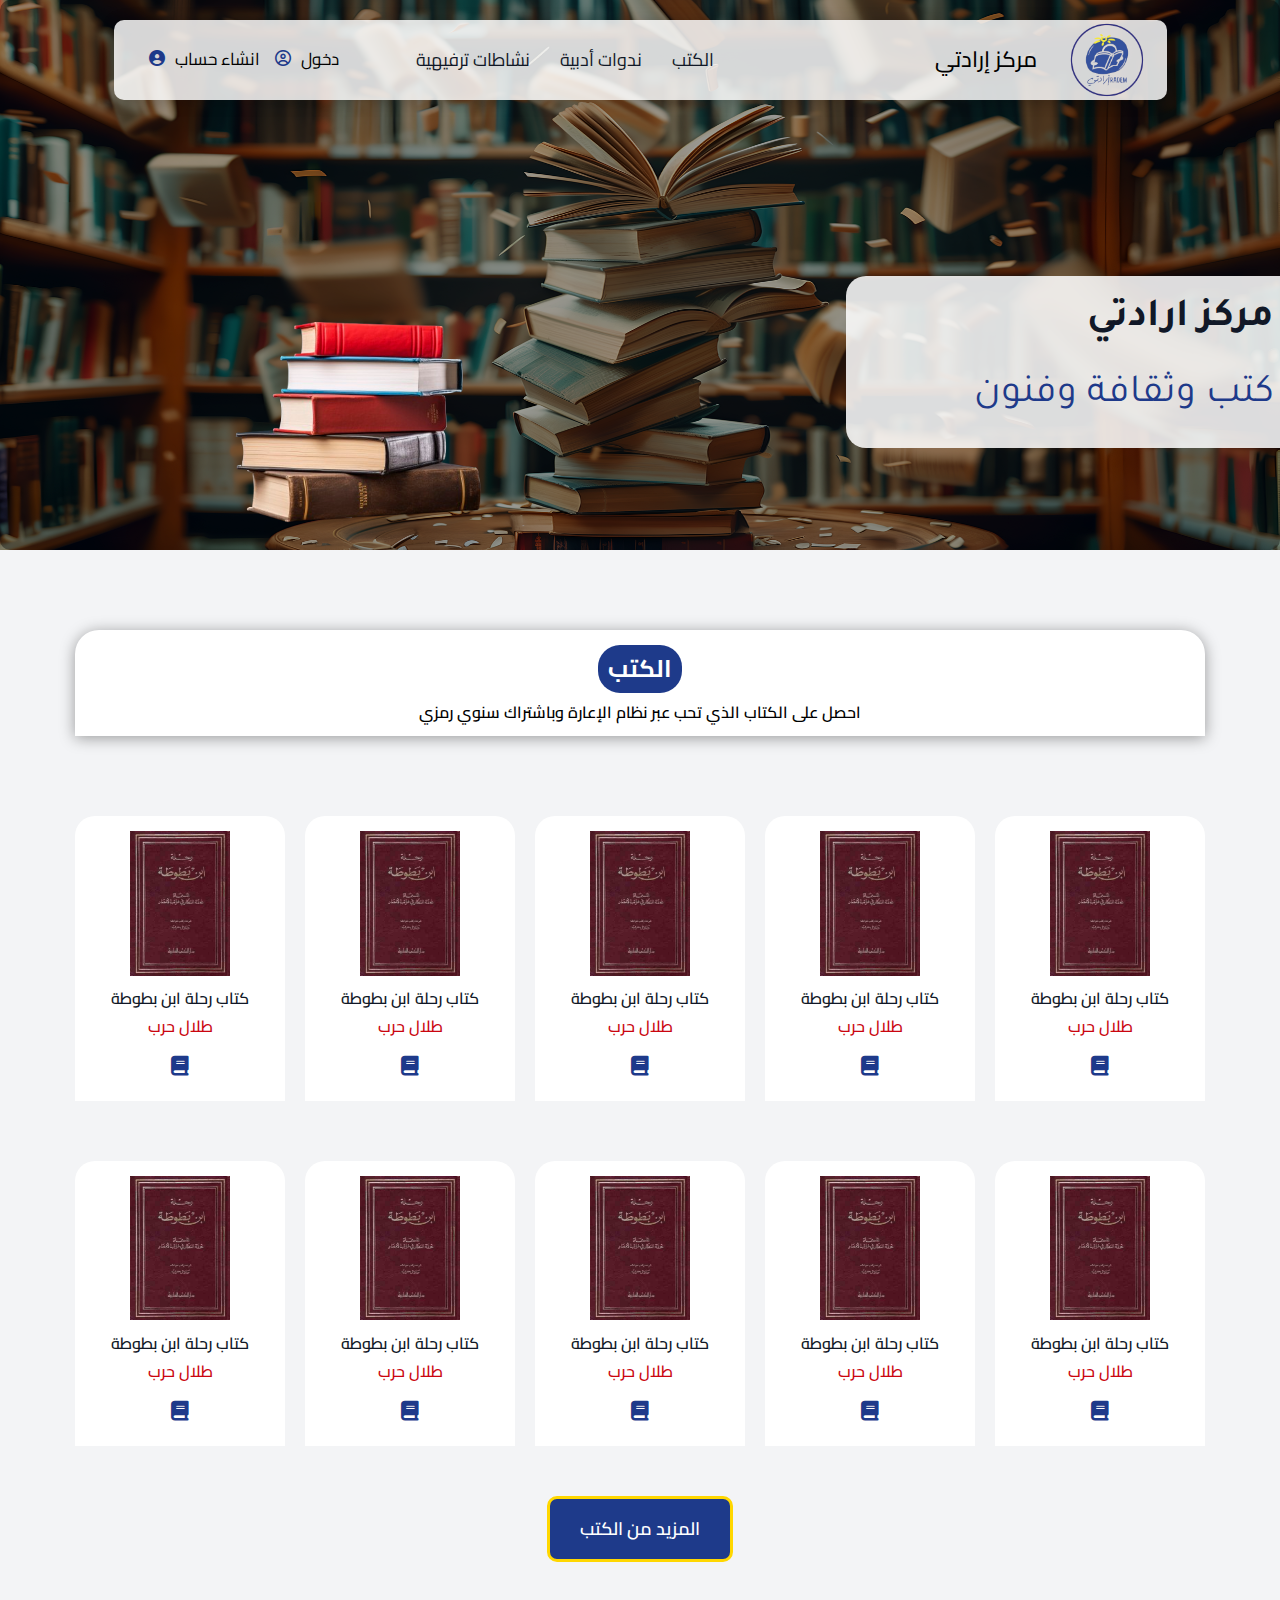
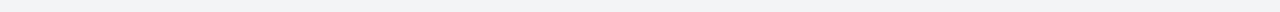
<file: index.html>
<!DOCTYPE html>
<html lang="ar" dir="rtl">
<head>
    <meta charset="UTF-8">
    <meta name="viewport" content="width=device-width, initial-scale=1.0">
    <!-- css folders -->
    <link rel="stylesheet" href="css/normalize.css">
    <link rel="stylesheet" href="css/iradem.css">
    <!-- css folders -->
     <!-- google font -->
    <link href="https://fonts.googleapis.com/css2?family=Cairo:wght@400;700&display=swap" rel="stylesheet">

    <link rel="stylesheet" href="https://cdnjs.cloudflare.com/ajax/libs/font-awesome/6.6.0/css/all.min.css">

    <link rel="preconnect" href="https://fonts.googleapis.com">
<link rel="preconnect" href="https://fonts.gstatic.com" crossorigin>
<link href="https://fonts.googleapis.com/css2?family=Tajawal:wght@200;300;400;500;700;800;900&display=swap" rel="stylesheet">
    <title>iradem</title>
</head>
<body>
    <header>
        <div class="container">
            <div class="header">
                <div class="logo">

                <img class="logo-foto" src="images/logo.png" alt="">
                <p>مركز إرادتي </p>
            </div>
            <div class="list">
                <ul>
                    <li><a href="#">الكتب</a></li>
                    <li><a href="#">ندوات أدبية</a></li>
                    <li><a href="#">نشاطات ترفيهية</a></li>
                </ul>
            </div>
            <div id="icon" class="icon">
                <i class="fa-solid fa-bars"></i>
            </div>
            <div id="main" class="main">
                <ul>
                    <li><a href="#">الكتب</a></li>
                    <li><a href="#">ندوات أدبية</a></li>
                    <li><a href="#">نشاطات ترفيهية</a></li>
                    <!-- <li><a  href="singin.html">دخول</a></li>
                    <li><a  href="singup.html">انشاء حساب</a></li> -->
                </ul>
            </div>
<div class="hesap">
    <div class="sing_up">
        <p ><a style="color: black; font-size: 17px;" href="singin.html">دخول</a></p>
        <i style="color: var(--main-color);" class="fa-regular fa-circle-user"></i>
    </div>
    <div class="sing_in">
        <p ><a style="color: black; font-size: 17px;" href="singup.html">انشاء حساب</a></p>
        <i style="color: var(--main-color);" class="fa-solid fa-circle-user"></i>
   
    </div>

</div>
        </div>
        
        

        </div>
    </header>
    <div class="linding">
        <div class="imge">
        <img class="resmi" src="images/head-foto.png" alt="">
    </div>
        <div class="container">
        
        <div class="content">
            <div class="text">
                <p style="font-weight: 700; color: #111827;" > مركز ارادتي</p>
                <p>كتب وثقافة وفنون</p>
            </div>

                <div class="i_image">
                    <img  src="images/books.png" alt="">
                </div>
            </div>

        </div>


        </div>
<div class="books">
    <div class="container">
        <div class="b_header">
<h2>الكتب</h2>
<br>
<span>احصل على الكتاب الذي تحب عبر نظام الإعارة وباشتراك سنوي رمزي</span>
        </div>
        <div class="cards">
<div class="card">
    <div class="image">
        <img src="books/ebnbatuta.jpg" alt="">
    </div>
    <div class="text">
<p class="book-name">كتاب رحلة ابن بطوطة</p>
<p class="book-man">طلال حرب</p>
<i class="fa-solid fa-book "></i>
    </div>
</div>
<div class="card">
    <div class="image">
        <img src="books/ebnbatuta.jpg" alt="">
    </div>
    <div class="text">
<p class="book-name">كتاب رحلة ابن بطوطة</p>
<p class="book-man">طلال حرب</p>
<i class="fa-solid fa-book "></i>
    </div>
</div>
<div class="card">
    <div class="image">
        <img src="books/ebnbatuta.jpg" alt="">
    </div>
    <div class="text">
<p class="book-name">كتاب رحلة ابن بطوطة</p>
<p class="book-man">طلال حرب</p>
<i class="fa-solid fa-book "></i>
    </div>
</div>
<div class="card">
    <div class="image">
        <img src="books/ebnbatuta.jpg" alt="">
    </div>
    <div class="text">
<p class="book-name">كتاب رحلة ابن بطوطة</p>
<p class="book-man">طلال حرب</p>
<i class="fa-solid fa-book "></i>
    </div>
</div>
<div class="card">
    <div class="image">
        <img src="books/ebnbatuta.jpg" alt="">
    </div>
    <div class="text">
<p class="book-name">كتاب رحلة ابن بطوطة</p>
<p class="book-man">طلال حرب</p>
<i class="fa-solid fa-book "></i>
    </div>
</div>
<div class="card">
    <div class="image">
        <img src="books/ebnbatuta.jpg" alt="">
    </div>
    <div class="text">
<p class="book-name">كتاب رحلة ابن بطوطة</p>
<p class="book-man">طلال حرب</p>
<i class="fa-solid fa-book "></i>
    </div>
</div>
<div class="card">
    <div class="image">
        <img src="books/ebnbatuta.jpg" alt="">
    </div>
    <div class="text">
<p class="book-name">كتاب رحلة ابن بطوطة</p>
<p class="book-man">طلال حرب</p>
<i class="fa-solid fa-book "></i>
    </div>
</div>
<div class="card">
    <div class="image">
        <img src="books/ebnbatuta.jpg" alt="">
    </div>
    <div class="text">
<p class="book-name">كتاب رحلة ابن بطوطة</p>
<p class="book-man">طلال حرب</p>
<i class="fa-solid fa-book "></i>
    </div>
</div>
<div class="card">
    <div class="image">
        <img src="books/ebnbatuta.jpg" alt="">
    </div>
    <div class="text">
<p class="book-name">كتاب رحلة ابن بطوطة</p>
<p class="book-man">طلال حرب</p>
<i class="fa-solid fa-book "></i>
    </div>
</div>
<div class="card">
    <div class="image">
        <img src="books/ebnbatuta.jpg" alt="">
    </div>
    <div class="text">
<p class="book-name">كتاب رحلة ابن بطوطة</p>
<p class="book-man">طلال حرب</p>
<i class="fa-solid fa-book "></i>
    </div>
</div>
        </div>
        <button><a href="#">المزيد من الكتب</a></button>
    </div>
</div>











<script>
        const icon = document.getElementById("icon");
        const menu = document.getElementById("main");

        icon.addEventListener('click', function() {
            // التبديل بين إظهار وإخفاء القائمة
            if (menu.style.display === 'none' || menu.style.display === '') {
                menu.style.display = 'inline';
            } else {
                menu.style.display = 'none';
            }
        });
</script>
</body>
</html>
</file>
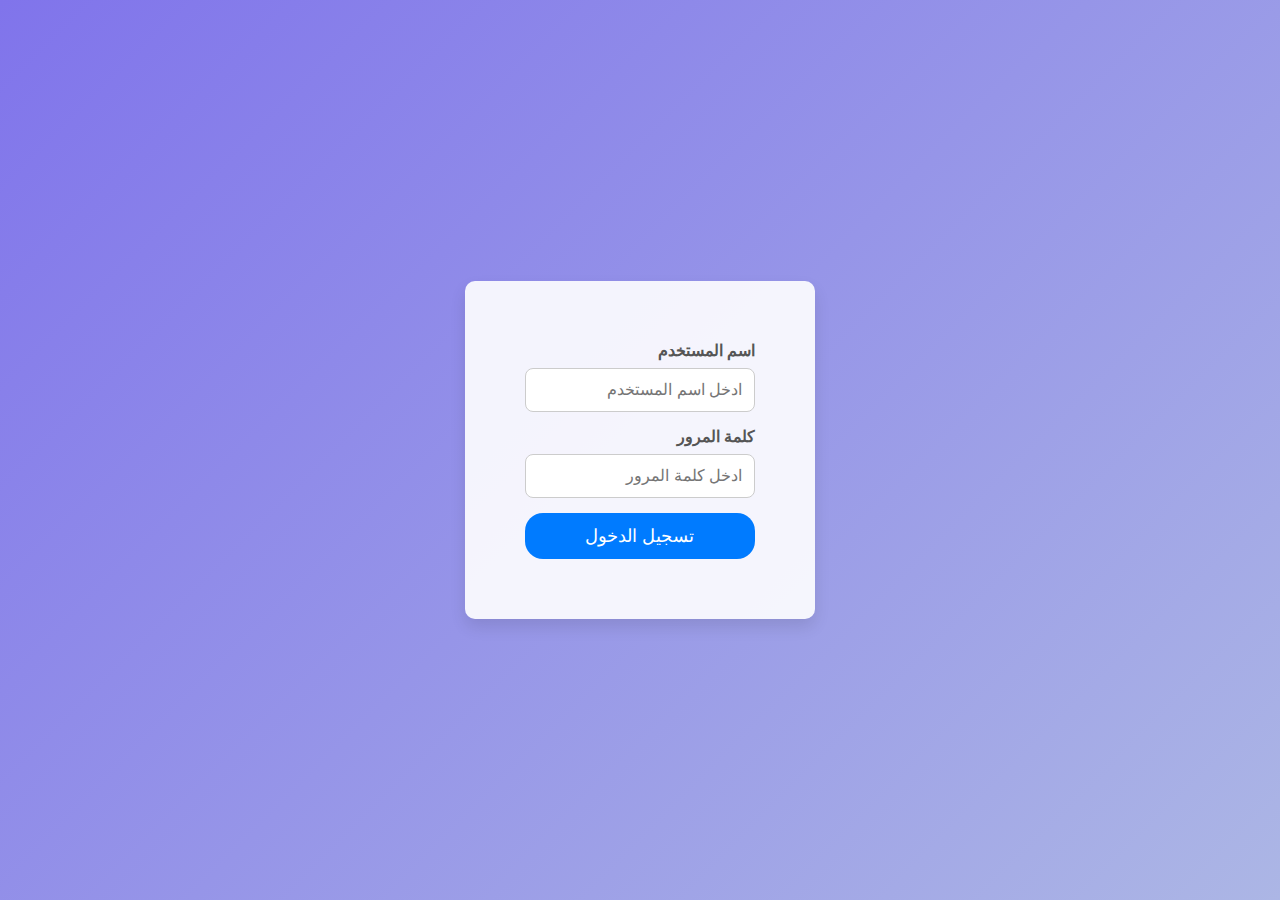
<file: singin.html>
<!DOCTYPE html>
<html lang="ar" dir="rtl">
<head>
    <meta charset="UTF-8">
    <meta name="viewport" content="width=device-width, initial-scale=1.0">
    <title>sing_in</title>
    <link rel="preconnect" href="https://fonts.googleapis.com">
    <link rel="preconnect" href="https://fonts.gstatic.com" crossorigin>
    <link href="https://fonts.googleapis.com/css2?family=Tajawal:wght@200;300;400;500;700;800;900&display=swap" rel="stylesheet">
</head>
<body>
    <form>
        <div class="container">
          <label for="username"><b>اسم المستخدم</b></label>
          <input type="text" placeholder="ادخل اسم المستخدم" name="uname" required>
      
          <label for="password"><b>كلمة المرور</b></label>
          <input type="password" placeholder="ادخل كلمة المرور" name="psw" required>
      
          <button type="submit" name="login">تسجيل الدخول</button>

      </div>
      </form>
      <style>
        * {
    margin: 0;
    padding: 0;
    box-sizing: border-box;
}

body {
    font-family: 'Cairo' , sans-serif;
    background: linear-gradient(135deg, #8074eb 0%, #ACB6E5 100%);
    height: 100vh;
    display: flex;
    justify-content: center;
    align-items: center;
}

form {
    background-color: rgba(255, 255, 255, 0.9);
    padding: 40px;
    border-radius: 10px;
    box-shadow: 0 8px 16px rgba(0, 0, 0, 0.1);
    width: 350px;
}

h2 {
    text-align: center;
    margin-bottom: 20px;
    color: #333;
}

label {
    display: block;
    font-weight: bold;
    margin-bottom: 8px;
    color: #555;
}

input[type="text"], input[type="password"] {
    width: 100%;
    padding: 12px;
    margin-bottom: 15px;
    border: 1px solid #ccc;
    border-radius: 8px;
    font-size: 16px;
}

input[type="text"]:focus, input[type="password"]:focus {
    border-color: #007BFF;
    outline: none;
    box-shadow: 0 0 5px rgba(0, 123, 255, 0.5);
}

button {
    width: 100%;
    padding: 12px;
    background-color: #007BFF;
    color: white;
    border: none;
    border-radius: 18px;
    font-size: 18px;
    cursor: pointer;
    transition: background-color 0.3s;
}

button:hover {
    background-color: #0056b3;
}

.container {
    padding: 20px;
}

      </style>
</body>
</html>
</file>
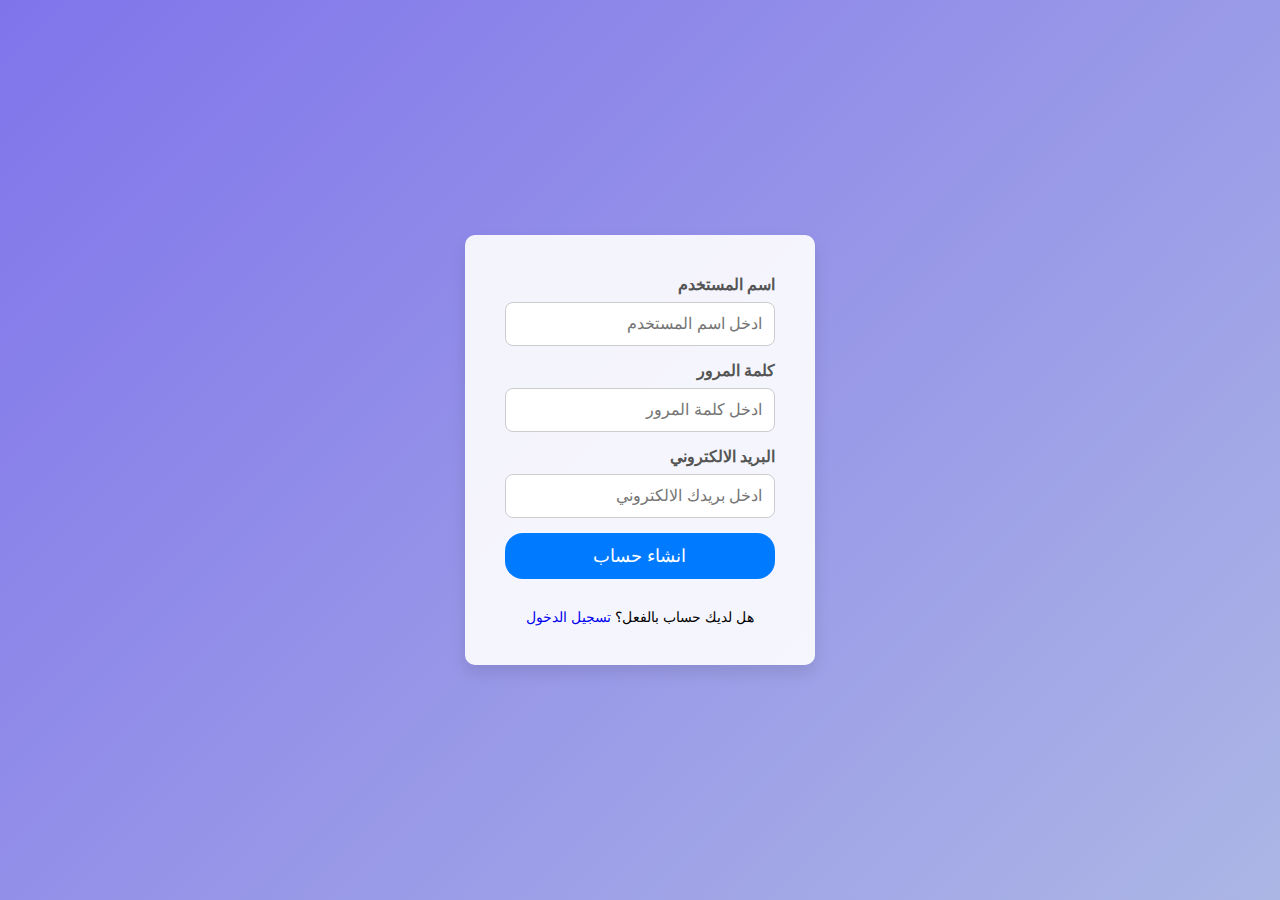
<file: singup.html>
<!DOCTYPE html>
<html lang="ar" dir="rtl">
<head>
    <meta charset="UTF-8">
    <meta name="viewport" content="width=device-width, initial-scale=1.0">
    <title>sing_up</title>
</head>
<body>
    <form>
        <div class="container">
          <label for="username"><b>اسم المستخدم</b></label>
          <input type="text" placeholder="ادخل اسم المستخدم" name="uname" required>
      
          <label for="password"><b>كلمة المرور</b></label>
          <input type="password" placeholder="ادخل كلمة المرور" name="psw" required>
      
          <label for="email"><b>البريد الالكتروني</b></label>
          <input type="email" placeholder="ادخل بريدك الالكتروني" name="eal" required>
      
          <button type="submit" name="SingUp">انشاء حساب</button>
          <p class="text">
            هل لديك حساب بالفعل؟ <a href="index.html">تسجيل الدخول</a>
          </p>
      </div>
      </form>
      <style>
        * {
    margin: 0;
    padding: 0;
    box-sizing: border-box;
}

body {
    font-family: 'Segoe UI', Tahoma, Geneva, Verdana, sans-serif;
    background: linear-gradient(135deg, #8074eb 0%, #ACB6E5 100%);
    height: 100vh;
    display: flex;
    justify-content: center;
    align-items: center;
}

form {
    background-color: rgba(255, 255, 255, 0.9);
    padding: 40px;
    border-radius: 10px;
    box-shadow: 0 8px 16px rgba(0, 0, 0, 0.1);
    width: 350px;
}

h2 {
    text-align: center;
    margin-bottom: 20px;
    color: #333;
}

label {
    display: block;
    font-weight: bold;
    margin-bottom: 8px;
    color: #555;
}

input[type="text"], input[type="password"] {
    width: 100%;
    padding: 12px;
    margin-bottom: 15px;
    border: 1px solid #ccc;
    border-radius: 8px;
    font-size: 16px;
}

input[type="text"]:focus, input[type="password"]:focus {
    border-color: #007BFF;
    outline: none;
    box-shadow: 0 0 5px rgba(0, 123, 255, 0.5);
}

button {
    width: 100%;
    padding: 12px;
    background-color: #007BFF;
    color: white;
    border: none;
    border-radius: 18px;
    font-size: 18px;
    cursor: pointer;
    transition: background-color 0.3s;
}

input[type="text"], input[type="email"] {
    width: 100%;
    padding: 12px;
    margin-bottom: 15px;
    border: 1px solid #ccc;
    border-radius: 8px;
    font-size: 16px;
}
button:hover {
    background-color: #0056b3;
}
.text{
    text-align: center;
    margin-top: 30px;
    
    font-size: 14px;
}
.text a{
    text-decoration: none;
    font-weight: 500;
}


      
      </style>
</body>
</html>
</file>
<file: css/iradem.css>
body {
    font-family: 'Cairo' , sans-serif;
   background-color: #F3F4F6;
}
html {
    scroll-behavior: smooth;

}

* {
    -moz-box-sizing: border-box;
    -webkit-box-sizing: border-box;
    box-sizing: border-box;
    padding: 0;
    margin: 0;
    outline: none;
}
:root{
    --main-color : #1E3A8A;
}
a{
    outline: none;
}
ul{
    list-style: none;
    margin: 0;
    padding: 0;
  }
  a{
    text-decoration: none;
  }
  .container {
    padding-left: 20px;
    padding-right: 20px;
    margin-left: auto;
    margin-right: auto;
    position: relative;
}
@media (min-width: 768px) {
    .container {
      width: 750px;
      
    }
  }
  /* Medium */
  @media (min-width: 992px) {
    .container {
      width: 970px;
    }
  }
  /* Large */
  @media (min-width: 1200px) {
    .container {
      width: 1170px;
    }
  }
.header {
position: absolute;
left: 5%;
background-color: rgba(255, 255, 255, 0.836);
box-shadow: 0px 2px 15px rgb(0 0 0 / 20%);
padding: 40px 20px;
height: 60px;
width: 90%;
border-radius: 10px 10px;
display: flex;
margin-top: 20px;

justify-content:space-between;
align-items: center;

z-index: 7;
}

.header   .logo{
    display: flex;
    align-items: center;
    width: 35%;
}
.header   .logo p{
font-size: 22px;
font-weight: 500;
margin-left: 25px;
margin-left: 20px;
}
@media (max-width :768px){
    .header   .logo p{
        display: none;
    }
}
/* small main */
.header .main{
    background-color: #fff;
    position: absolute;
    top: 101%;
    left: 50%;
    transform: translateX(-50%);
    width: 300px;
    height: auto;
display: none;
    transition: 0.5s;
}
.header .main li {

padding: 20px 15px 20px 0px;
border-bottom: 1px solid rgba(12, 12, 12, 0.616);
}
.header .main li a{
color: #111827;
font-size: 20px;
font-weight: 600;
}
.header .main ul li:hover{
    background-color: rgba(189, 183, 209, 0.726);
}
.header   .logo .logo-foto {

height: 80px;
margin-left: 30px;

}
@media (max-width: 768px){
    .header   .logo .logo-foto{
        height: 70px;
    }
}
.header .list ul {
    display: flex;
    justify-content: space-between;
}
.header .list ul li{
    height: 100%;
width: auto;
 
}

.header .list ul li a{
    font-size: 23px;
    color: #111827;
    height: 100%;
    /* padding: 27px 27px; */

    /* font-weight: 550; */
    /* margin-left: 30px;
    margin-right: 30px; */
    position: relative;
}

.header .list ul li a:hover{
    border-bottom: 3px solid rgb(1, 1, 117) ;
    border-top: 3px solid rgb(1, 1, 117);
    color: rgb(3, 3, 107);
    background-color: rgba(189, 183, 209, 0.726);

}

@media (max-width: 992px){
    .header .list{
        display: none;
    }
}

@media (min-width: 996px){
    .header .list ul li a{
        font-size: 18px;
        padding: 22px 15px;
    }
}
/* @media (min-width: 1200px){
    .header .list ul li a{
        font-size: 21px;
    }
} */
.header .icon{
    position: absolute;
    top: 50%;
    left: 50%;
    transform: translateY(-50%);
font-size: 30px;
transition: transform 0.5s;
transform-origin:50% 50%;

}

@media (min-width: 996px){
    .header .icon{
        display: none;
    }
}
/* .header .icon:hover + .main  {
    
display: inline;
    
} */
.header .icon:hover{
    transform: rotate(90deg);
}
.hesap{
    display: flex;
    
}
.hesap .sing_up, .sing_in{
    display: flex;
    margin-left: 15px;
}
@media (max-width: 768px){
    .hesap{
display: inline;
    }
    .hesap .sing_in{
margin-top: 10px;
    }
}
.hesap  .sing_in:hover{
    font-weight: 600;
}
.hesap .sing_up:hover{
    font-weight: 600;
}
.hesap p{
    margin-left: 10px;
}
/* .linding{
    overflow: hidden;
} */
.linding   .imge{
    position: relative;
    /* left: 3%; */
    width: 100%;
    /* transform: translateX(50%, 50%); */
    height: 550px;
    /* margin-bottom: 200px; */
    border-radius: 10px;
    text-align: center;
 
}
.linding  .resmi {
    z-index: -3;
    width: 100%;
    height: 100%;
}
.linding   .imge::after{
    content: "";
    position: absolute;
    background-color: rgba(0, 0, 0, 0.993);
    opacity: 40%;
    right: 0px;
    top: 0px;
    height: 100%;
    width: 100%;
    z-index: 4;
    border-radius: 10px;
}

.linding .container .content{
    z-index: 5;
    display: flex;
    justify-content: space-between;
    align-items: center;
    position: absolute; 
    top: -400px; /* المسافة من أعلى النافذة */
    right: -89px; /* المسافة من يسار النافذة */


  
    width: 100%;
       
}

.linding .container .content .text{
    width: 40%;
    background-color: #ffffffdc;
    border-radius: 20px 0px 0px 20px;
    padding: 20px 40px 0px 0px;
}
/* .linding .container .content .text::after{
    content: "";
    background-color: #ffffffdc;
    border-radius: 20px 0px 0px 20px;
    position: absolute;
    top: 120px;
    right: -97px;
    width: 45%;
    height: 50%;
    z-index: -1;
} */
.linding .container .content .text p {
    margin-right: 0px;
    margin-bottom: 30px;
    font-size: 40px;
    color: #1E3A8A;
    font-family: "Tajawal", sans-serif;
}
@media (max-width :1029px)
{
    .linding .container .content .text p{
        font-size: 30px;
    }
}
@media (max-width :768px){
    .linding .container .content{
        transform: translateX(-89px);
        position: absolute;
        left: -10px;
        width: 90%;
        
    }
}
@media (max-width :768px){
    .linding .container .content .text{

        width: 100%;
        
    }
}
.linding .container .content .i_image{
    width: 30%;

/* transform: translateY(-30px);
transform: translateX(-50px); */

}
.linding .container .content .i_image img{
    width: 80%;
}
@media (max-width: 1200px){
    .linding .container .content .i_image img{
        width: 100%;
    } 
}

@media (max-width: 996px){
    .linding .container .content .i_image img{
        width: 110%;
    } 
}
@media (max-width: 768px)
{
    .linding .container .content .i_image img{
        display: none;
    }
}
/* start books */
.books{
    text-align: center;
    position: relative;
}
.books .b_header {
    background-color: #fff;
width: 100%;
height: fit-content;
padding: 15px 0px 15px;
margin: 80px 0px;
border-radius: 24px 24px 0px 0px;
box-shadow: 0px 2px 15px rgba(0, 0, 0, 0.377);
}
.books .b_header h2{
    display: inline-block;
    margin: 0px 0px 10px;
    padding: 10px 10px;
    border-radius: 22px;
background-color: var(--main-color);
color: #fff;
}
.books .b_header span{
    padding-bottom: 10px;
    font-size: 16px;
    font-weight: 600;
}
.cards{
    display: grid;
    grid-template-columns: repeat(auto-fill, minmax(170px, 1fr));
    gap: 60px 20px;

}
@media(min-width : 768px){
    .cards{
        display: grid;
        grid-template-columns: repeat(auto-fill, minmax(180px, 1fr));
        gap: 60px 20px;
    
    }
}
.card{
background-color: #fff;
/* width: 200px; */
border-radius: 20px 20px 0 0;
transition: 0.3s;

}

.card:hover{
    transform: translateY(-10px);
    box-shadow: 0px 2px 13px #FFD700;
}
.cards .image{
    padding-top: 15px;
}
.cards .image img{
    width: 100px;
    height: auto;

}
.card .text{
    margin: 10px 0px;
}
.card .text .book-name{
    margin-bottom: 10px;
    font-weight: 600;
    color: #111827;
}
.card .text .book-man{
    padding-bottom: 10px;
    color: #ca050f;
    font-weight: 550;
}
.card .text i{
    font-size: 20px;
    margin-top: 10px;
    padding-bottom: 15px;
    color: var(--main-color);
}
.books button {
padding: 20px 30px;
margin: 50px 0px;
border-radius: 10px;
background-color: var(--main-color);
border: 3px solid #FFD700;
transition: 0.3s;
}
.books button a{
    color: #fff;
    font-weight: 600;
    font-size: 18px;
}
/* .books button a:hover{
    color: rgba(37, 37, 233, 0.897);
} */
.books button:hover{
    background-color: #fff;
}
.books button:hover a{
    color: var(--main-color);
}
/* end books */
</file>
